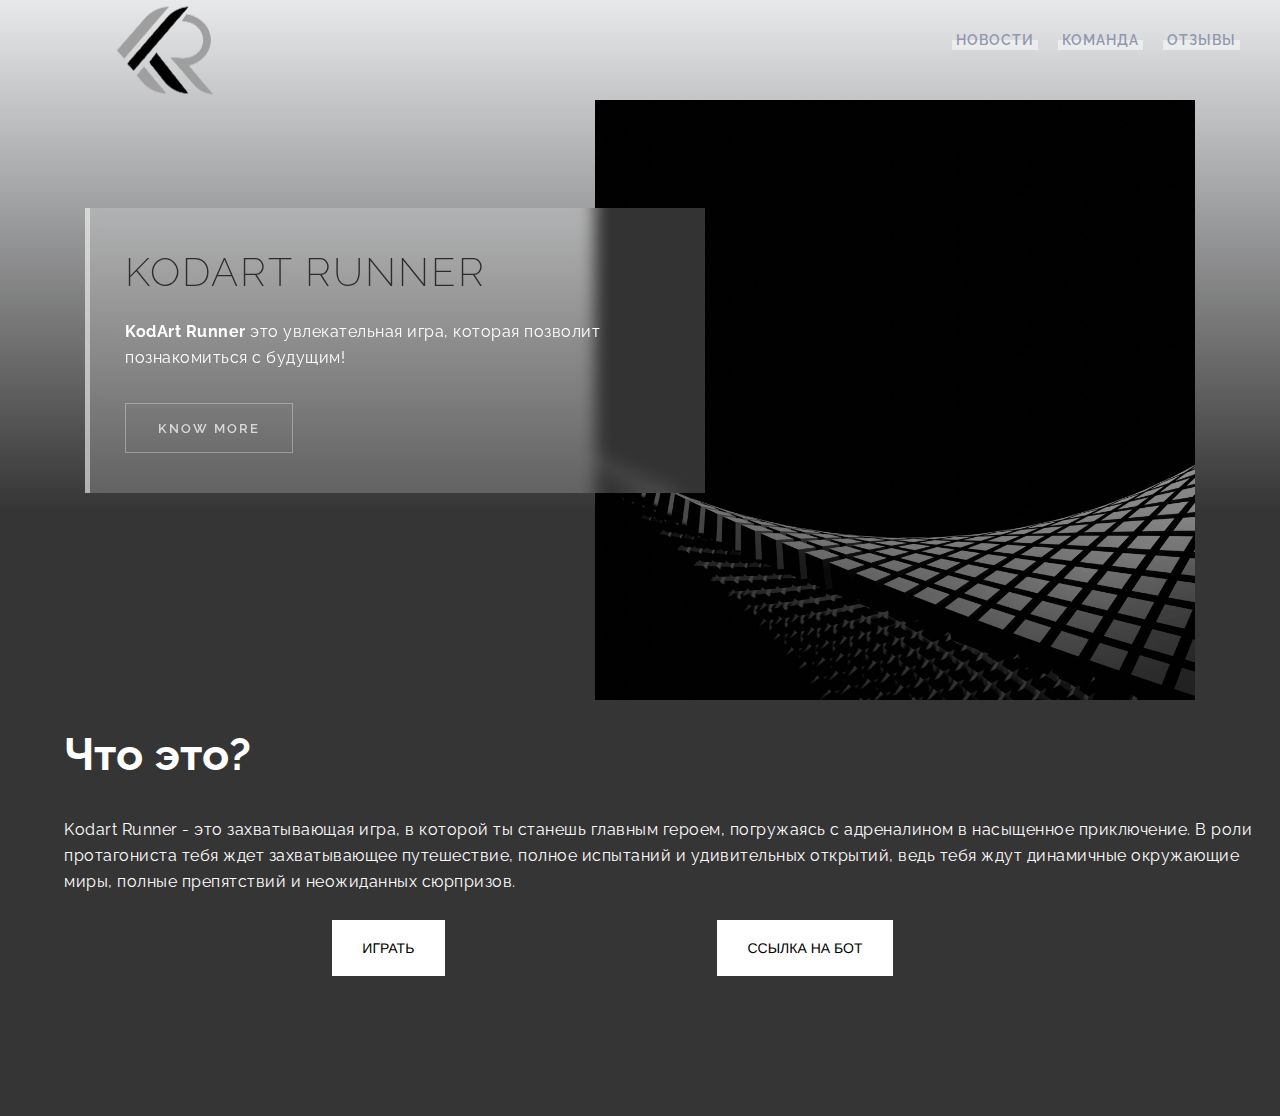
<file: index.html>
<!DOCTYPE html>
<html lang="en">
<head>
    <meta charset="UTF-8">
    <meta name="viewport" content="width=device-width, initial-scale=1.0">
    <title>Kodart Runner - best runner game</title>
    <link rel="stylesheet" href="style.css">
</head>
<body>
 
 <nav class="mainNav">
    <div class="mainNav__logo">
      <a href="index.html">
         <img src="images/logo.png" class="kr-logo">
     </a>
    </div>
    <div class="mainNav__links">
       <a href="news.html" class="mainNav__link">Новости</a>
       <a href="team.html" class="mainNav__link">Команда</a>
       <a href="rates.html" class="mainNav__link">Отзывы</a>
    </div>
 </nav>
 <header class="mainHeading">
    <div class="mainHeading__content">
       <article class="mainHeading__text">
          <h2 class="mainHeading__title">Kodart Runner</h2>
          <p class="mainHeading__description">
            <b>KodArt Runner</b> это увлекательная игра, которая позволит познакомиться с будущим!
          </p>
          <button class="cta"><a href="#game"> Know more</a></button>
       </article>
 
       <figure class="mainHeading__image">
          <img
             src="images/main-bg.jpg"
          />
       </figure>
    </div>
 </header>
 <main>
   <div class="game">
      <h2 id="game">Что это?</h2>
      <p>Kodart Runner - это захватывающая игра, в которой ты станешь главным героем, погружаясь с адреналином в насыщенное приключение. В роли протагониста тебя ждет захватывающее путешествие, полное испытаний и удивительных открытий, ведь тебя ждут динамичные окружающие миры, полные препятствий и неожиданных сюрпризов.</p>
      <button class="button-48" role="button"><span class="text"><a href=" https://hub.kodland.org/project/263556">Играть</a></span></button>
      <button class="button-48" role="button"><span class="text"><a href="https://discord.com/oauth2/authorize?client_id=1214612516995596288&permissions=8&scope=bot">Ссылка на бот</a></span></button>
   </div>
 </main>
 <footer class="footer">
    <div class="container">
        <div class="row">
            
        </div>
    </div>
</footer>
</body>
</html>
</file>
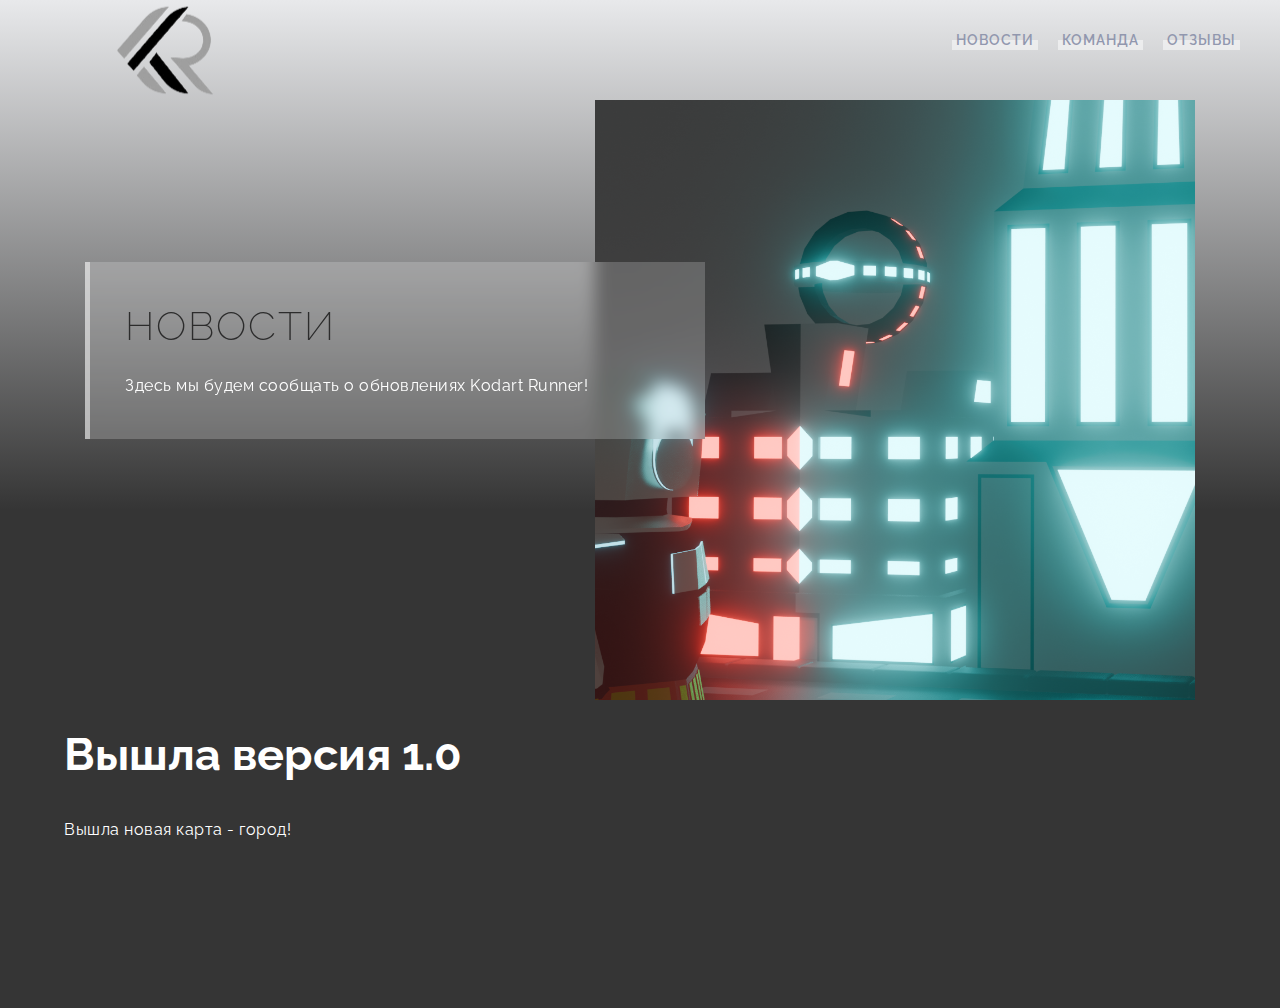
<file: news.html>
<!DOCTYPE html>
<html lang="en">
<head>
    <meta charset="UTF-8">
    <meta name="viewport" content="width=device-width, initial-scale=1.0">
    <title>Kodart Runner - best runner game</title>
    <link rel="stylesheet" href="style.css">
</head>
<body>
 
 <nav class="mainNav">
    <div class="mainNav__logo">
      <a href="index.html">
         <img src="images/logo.png" class="kr-logo">
     </a>
    </div>
    <div class="mainNav__links">
       <a href="news.html" class="mainNav__link">Новости</a>
       <a href="team.html" class="mainNav__link">Команда</a>
       <a href="rates.html" class="mainNav__link">Отзывы</a>
    </div>
 </nav>
 <header class="mainHeading">
    <div class="mainHeading__content">
       <article class="mainHeading__text">
          <h2 class="mainHeading__title">Новости</h2>
          <p class="mainHeading__description">
            Здесь мы будем сообщать о обновлениях Kodart Runner!
          </p>
       </article>
 
       <figure class="mainHeading__image">
          <img
             src="images/for_catrin.png"
          />
       </figure>
    </div>
 </header>
 <main>
   <article class="game">
      <h2>Вышла версия 1.0</h2>
      <p>Вышла новая карта - город!</p>
   </article>
 </main>
 <footer class="footer">
    <div class="container">
        <div class="row">
            
        </div>
    </div>
</footer>
</body>
</html>
</file>
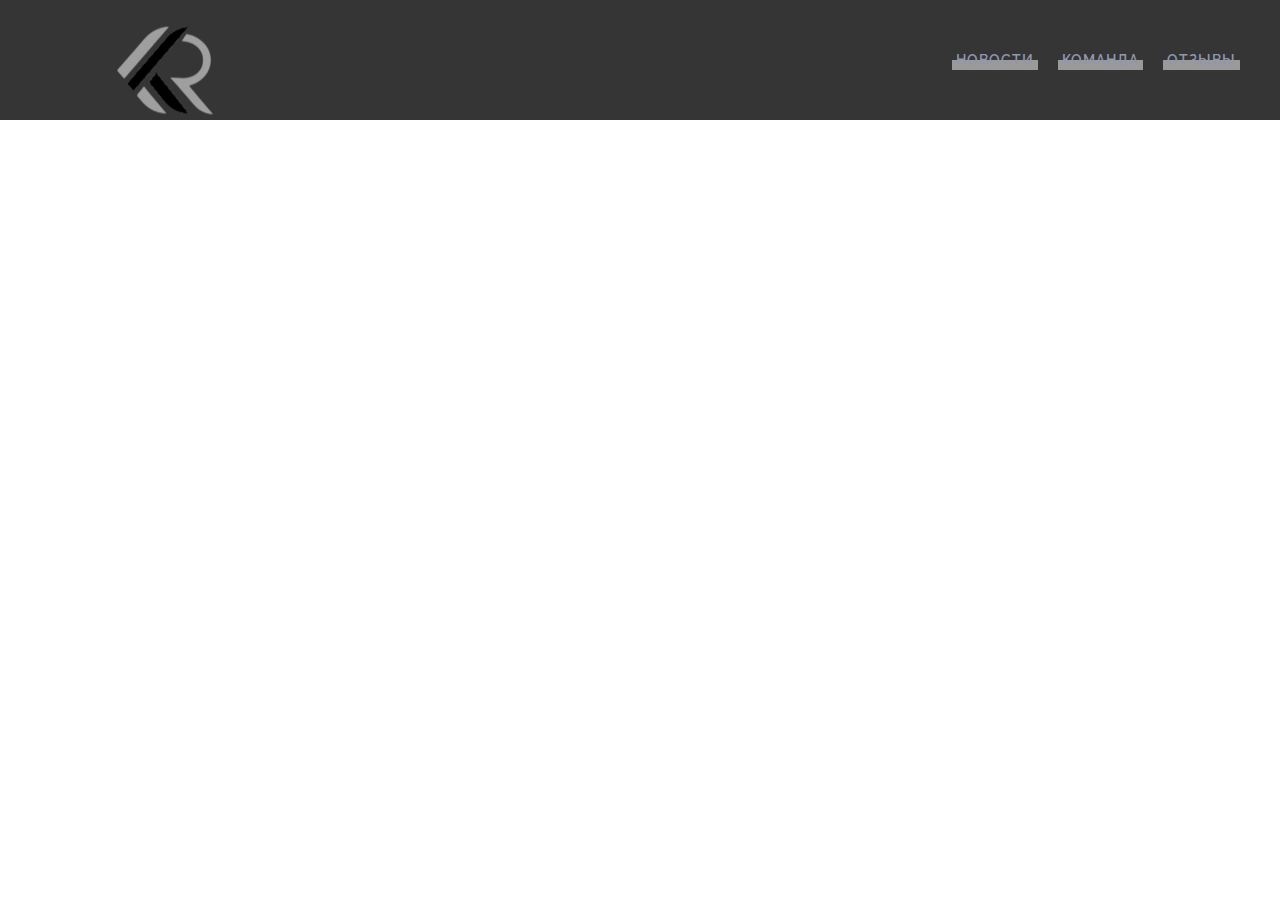
<file: rates.html>
<!DOCTYPE html>
<html lang="en">
<head>
    <meta charset="UTF-8">
    <meta name="viewport" content="width=device-width, initial-scale=1.0">
    <title>Отзывы</title>
    <link rel="stylesheet" href="reviews.css">
</head>
<body>
    <nav class="mainNav">
        <div class="mainNav__logo">
          <a href="index.html">
             <img src="images/logo.png" class="kr-logo">
         </a>
        </div>
        <div class="mainNav__links">
           <a href="news.html" class="mainNav__link">Новости</a>
           <a href="team.html" class="mainNav__link">Команда</a>
           <a href="rates.html" class="mainNav__link">Отзывы</a>
        </div>
     </nav>
     <main>
        <div class="review">
            <h1>Отзывов нет!</h1>
            <p>Напишите первый отзыв!</p>
        </div>
     </main>
</body>
</html>
</file>
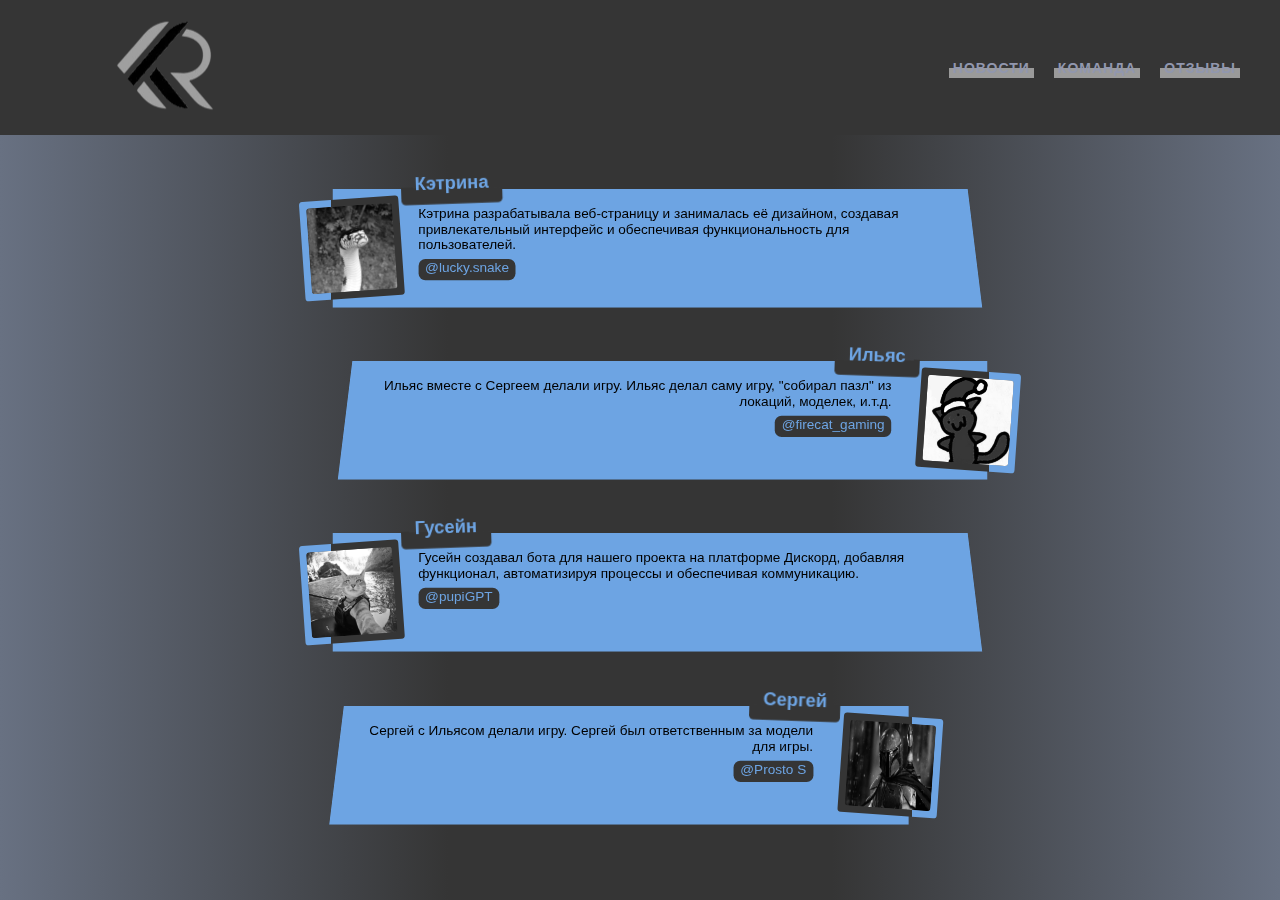
<file: team.html>
<!DOCTYPE html>
<html lang="en">
<head>
    <meta charset="UTF-8">
    <meta name="viewport" content="width=device-width, initial-scale=1.0">
    <title>Document</title>
    <link rel="stylesheet" href="team.css">
</head>
<body>
    <nav class="mainNav">
        <div class="mainNav__logo">
          <a href="index.html">
             <img src="images/logo.png" class="kr-logo">
         </a>
        </div>
        <div class="mainNav__links">
           <a href="news.html" class="mainNav__link">Новости</a>
           <a href="team.html" class="mainNav__link">Команда</a>
           <a href="rates.html" class="mainNav__link">Отзывы</a>
        </div>
     </nav>
     <main>
      <div class="content">

         <ul class="team">
            <li class="member">
               <div class="thumb"><img src="images/snake.jpeg"></div>
               <div class="description">
                  <h3>Кэтрина</h3>
                  <p>Кэтрина разрабатывала веб-страницу и занималась её дизайном, создавая привлекательный интерфейс и обеспечивая функциональность для пользователей.<br><a href="">@lucky.snake</a></p>
               </div>
            </li>
            <li class="member">
               <div class="thumb"><img src="images/firecat.png"></div>
               <div class="description">
                  <h3>Ильяс</h3>
                  <p>Ильяс вместе с Сергеем делали игру. Ильяс делал саму игру, "собирал пазл" из локаций, моделек, и.т.д.<br><a href="">@firecat_gaming</a></p>
               </div>
            </li>
            <li class="member">
               <div class="thumb"><img src="images/pupigpt.png"></div>
               <div class="description">
                  <h3>Гусейн</h3>
                  <p>Гусейн создавал бота для нашего проекта на платформе Дискорд, добавляя функционал, автоматизируя процессы и обеспечивая коммуникацию.<br><a href="">@pupiGPT</a></p>
               </div>
            </li>
            <li class="member">
               <div class="thumb"><img src="images/prostos.jpg"></div>
               <div class="description">
                  <h3>Сергей</h3>
                  <p>Сергей с Ильясом делали игру. Сергей был ответственным за модели для игры.<br><a href="">@Prosto S</a></p>
               </div>
            </li>
         </ul>
      
      </div>
     </main>
</body>
</html>
</file>
<file: style.css>
@import url("https://fonts.googleapis.com/css?family=Raleway:100,200,300,400,500,600,700,800,900&display=swap");
 * {
	 margin: 0;
	 padding: 0;
	 list-style: none;
	 border: 0;
	 outline: 0;
	 -webkit-tap-highlight-color: transparent;
	 text-decoration: none;
	 color: inherit;
	 box-sizing: border-box;
    
}
 *:focus {
	 outline: 0;
}
 body {
	 font-family: "Raleway", sans-serif;
}
 .mainNav {
	 width: 100%;
	 height: 80px;
	 position: absolute;
	 z-index: 1;
	 display: flex;
	 justify-content: space-between;
	 align-items: center;
	 color: #9197ae;
	 text-transform: uppercase;
	 padding: 0 40px;
}
 @media screen and (max-width: 799px) {
	 .mainNav {
		 padding: 0 20px;
	}
}
 .kr-logo {
	width: 50%;
	padding-top: 5%;
 }
 .mainNav__links {
	 display: flex;
}
 @media screen and (max-width: 799px) {
	 .mainNav__links {
		 display: none;
	}
}
 .mainNav__link {
	 letter-spacing: 1px;
	 font-size: 14px;
	 margin-left: 20px;
	 font-weight: 600;
	 box-shadow: inset 0px -10px 0px rgba(255, 255, 255, 0.5);
	 transition: all 0.4s ease, transform 0.2s ease;
	 padding: 2px 4px;
	 transform: translateY(0px);
}
 .mainNav__link:hover {
	 transform: translateY(-5px);
	 box-shadow: inset 0px -20px 0px white;
}

 .mainHeading {
	 width: 100%;
	 height: 100%;
	 position: relative;
	 padding: 0 40px;
	 background-image: linear-gradient(to top, #353535 15%, #e8e9eb 100%);
}
 @media screen and (max-width: 799px) {
	 .mainHeading {
		 padding: 0 20px;
	}
}
 .mainHeading__content {
	 max-width: 1110px;
	 min-height: 600px;
	 left: 50%;
	 transform: translateX(-50%);
	 display: flex;
	 justify-content: space-between;
	 align-items: center;
	 position: relative;
}
 @media screen and (max-width: 799px) {
	 .mainHeading__content {
		 min-height: 500px;
	}
}
 .mainHeading__text {
	 z-index: 1;
	 color: #2c2c2c;
	 background-color: rgba(255, 255, 255, 0.2);
	 padding: 40px;
	 max-width: 620px;
	 margin-top: 100px;
	 width: 70%;
	 backdrop-filter: blur(8px);
	 animation: text 0.8s 0.6s ease backwards;
	 position: relative;
}
 .mainHeading__text:before {
	 content: "";
	 position: absolute;
	 width: 5px;
	 height: 100%;
	 background-color: rgba(255, 255, 255, 0.5);
	 top: 0;
	 left: 0;
	 animation: line 0.8s 0.6s ease backwards;
}
 @keyframes line {
	 0% {
		 right: 0;
		 width: 100%;
		 opacity: 0;
	}
}
 @media screen and (max-width: 799px) {
	 .mainHeading__text {
		 padding: 20px;
		 margin: 90px 0 40px 0;
	}
}
 @keyframes text {
	 0% {
		 opacity: 0;
		 transform: translateX(200px);
	}
}
 .mainHeading__preTitle {
	 text-transform: uppercase;
	 font-weight: 600;
	 letter-spacing: 2px;
	 margin-bottom: 16px;
	 color: #637498;
}
 .mainHeading__title {
	 text-transform: uppercase;
	 font-weight: 200;
	 letter-spacing: 2px;
	 margin-bottom: 24px;
	 font-size: 40px;
	 color: #2c2c2c;
}
 @media screen and (max-width: 799px) {
	 .mainHeading__title {
		 margin-bottom: 16px;
		 font-size: 28px;
	}
}
 .mainHeading__description {
	 letter-spacing: 0.5px;
	 font-size: 16px;
	 line-height: 26px;
    color: white;
}
 @media screen and (max-width: 799px) {
	 .mainHeading__description {
		 font-size: 14px;
	}
}
.mainHeading__image {
	right: 0;
	max-width: 600px;
	width: 60%;
	height: 600px;
	transform: translatey(100px);
	position: absolute;
	overflow: hidden;
	animation: image 0.6s 0.2s ease backwards;
}
 @media screen and (max-width: 799px) {
	 .mainHeading__image {
		 height: 480px;
		 width: 70%;
		 transform: translatey(80px);
		 right: -6%;
	}
}
 @keyframes image {
	 0% {
		 opacity: 0;
		 transform: translatey(200px);
	}
}
 .mainHeading__image:before, .mainHeading__image:after {
	 content: "";
	 position: absolute;
	 width: 100%;
	 height: 0%;
	 top: 100%;
	 
	 opacity: 1;
	 left: 0;
}
 .mainHeading__image:before {
	 animation: imageBefore 1s 0.2s ease backwards;
}
 @keyframes imageBefore {
	 0% {
		 height: 100%;
		 top: 0;
	}
}
 .mainHeading__image:after {
	 height: 100%;
	 top: 0;
	 opacity: 0.2;
}
 .mainHeading__image img {
	 height: 100%;
}
 .cta {
	 padding: 16px 32px;
	 color: #D9D9D9;
	 background-color: transparent;
	 border: 1px solid rgba(221, 230, 249, 0.4);
	 font-family: "Raleway", sans-serif;
	 text-transform: uppercase;
	 letter-spacing: 2px;
	 font-weight: 600;
	 margin-top: 32px;
	 cursor: pointer;
	 box-shadow: inset 0px 0px 0px rgba(99, 116, 152, 0.2);
	 transition: all 0.4s ease;
}
 .cta:hover {
	 border: 1px solid rgba(155, 185, 251, 0.1);
	 box-shadow: inset 0px -80px 0px rgbargba(155, 185, 251, 0.1);
	 transform: translateY(-5px);
}
 @media screen and (max-width: 799px) {
	 .cta {
		 margin-top: 16px;
	}
}

.game {
	padding-top: 10%;
	padding-left: 5%;
	background-color: #353535;
}

.game h2 {
	color: white;
	font-size: 45px;
	padding-bottom: 3%;
}

.game p {
	letter-spacing: 0.5px;
	 font-size: 16px;
	 line-height: 26px;
    color: white;
	padding-bottom: 2%;
}


/* CSS */
.button-48 {
  appearance: none;
  background-color: #FFFFFF;
  border-width: 0;
  box-sizing: border-box;
  color: #000000;
  cursor: pointer;
  display: inline-block;
  font-family: Clarkson,Helvetica,sans-serif;
  font-size: 14px;
  font-weight: 500;
  letter-spacing: 0;
  line-height: 1em;
  margin: 0;
  opacity: 1;
  outline: 0;
  padding: 1.5em 2.2em;
  position: relative;
  text-align: center;
  text-decoration: none;
  text-rendering: geometricprecision;
  text-transform: uppercase;
  transition: opacity 300ms cubic-bezier(.694, 0, 0.335, 1),background-color 100ms cubic-bezier(.694, 0, 0.335, 1),color 100ms cubic-bezier(.694, 0, 0.335, 1);
  user-select: none;
  -webkit-user-select: none;
  touch-action: manipulation;
  vertical-align: baseline;
  white-space: nowrap;
  margin-left: 22%;
}

.button-48:before {
  animation: opacityFallbackOut .5s step-end forwards;
  backface-visibility: hidden;
  background-color: #EBEBEB;
  clip-path: polygon(-1% 0, 0 0, -25% 100%, -1% 100%);
  content: "";
  height: 100%;
  left: 0;
  position: absolute;
  top: 0;
  transform: translateZ(0);
  transition: clip-path .5s cubic-bezier(.165, 0.84, 0.44, 1), -webkit-clip-path .5s cubic-bezier(.165, 0.84, 0.44, 1);
  width: 100%;
}

.button-48:hover:before {
  animation: opacityFallbackIn 0s step-start forwards;
  clip-path: polygon(0 0, 101% 0, 101% 101%, 0 101%);
}

.button-48:after {
  background-color: #FFFFFF;
}

.button-48 span {
  z-index: 1;
  position: relative;
}


.container{
	max-width: 1170px;
	margin:auto;
}
.row{
	display: flex;
	flex-wrap: wrap;
}
ul{
	list-style: none;
}
.footer{
	background-color: #353535;
    padding: 70px 0;
}
.footer-col{
   width: 25%;
   padding: 0 15px;
}
.footer-col h4{
	font-size: 18px;
	color: #ffffff;
	text-transform: capitalize;
	margin-bottom: 35px;
	font-weight: 500;
	position: relative;
}
.footer-col h4::before{
	content: '';
	position: absolute;
	left:0;
	bottom: -10px;
	background-color: #4b6d94;
	height: 2px;
	box-sizing: border-box;
	width: 50px;
}
.footer-col ul li:not(:last-child){
	margin-bottom: 10px;
}
.footer-col ul li a{
	font-size: 16px;
	text-transform: capitalize;
	color: #ffffff;
	text-decoration: none;
	font-weight: 300;
	color: #bbbbbb;
	display: block;
	transition: all 0.3s ease;
}
.footer-col ul li a:hover{
	color: #ffffff;
	padding-left: 8px;
}


/*responsive*/
@media(max-width: 767px){
  .footer-col{
    width: 50%;
    margin-bottom: 30px;
}
}
@media(max-width: 574px){
  .footer-col{
    width: 100%;
}
}
</file>
<file: reviews.css>
@import url("https://fonts.googleapis.com/css?family=Raleway:100,200,300,400,500,600,700,800,900&display=swap");
 * {
	 margin: 0;
	 padding: 0;
	 list-style: none;
	 border: 0;
	 outline: 0;
	 -webkit-tap-highlight-color: transparent;
	 text-decoration: none;
	 color: inherit;
	 box-sizing: border-box;
    
}
 *:focus {
	 outline: 0;
}
 body {
	 font-family: "Raleway", sans-serif;
}
 .mainNav {
    width: 100%;
    height: 120px;
	 position: absolute;
	 z-index: 1;
	 display: flex;
	 justify-content: space-between;
	 align-items: center;
	 color: #9197ae;
	 text-transform: uppercase;
	 padding: 0 40px;
     background-color: #353535;
}
 @media screen and (max-width: 799px) {
	 .mainNav {
		 padding: 0 20px;
	}
}
.kr-logo {
	width: 50%;
	padding-top: 5%;
 }
 .mainNav__links {
	 display: flex;
}
 @media screen and (max-width: 799px) {
	 .mainNav__links {
		 display: none;
	}
}
 .mainNav__link {
	 letter-spacing: 1px;
	 font-size: 14px;
	 margin-left: 20px;
	 font-weight: 600;
	 box-shadow: inset 0px -10px 0px rgba(255, 255, 255, 0.5);
	 transition: all 0.4s ease, transform 0.2s ease;
	 padding: 2px 4px;
	 transform: translateY(0px);
}
 .mainNav__link:hover {
	 transform: translateY(-5px);
	 box-shadow: inset 0px -20px 0px white;
}

.review {
    

}
</file>
<file: team.css>
@import url("https://fonts.googleapis.com/css?family=Raleway:100,200,300,400,500,600,700,800,900&display=swap");
 * {
	 margin: 0;
	 padding: 0;
	 list-style: none;
	 border: 0;
	 outline: 0;
	 -webkit-tap-highlight-color: transparent;
	 text-decoration: none;
	 color: inherit;
	 box-sizing: border-box;
    
}
 *:focus {
	 outline: 0;
}

body {
    font-family: "Raleway", sans-serif;
}
.mainNav {
    width: 100%;
    height: 80px;
    position: absolute;
    z-index: 1;
    display: flex;
    justify-content: space-between;
    align-items: center;
    color: #9197ae;
    text-transform: uppercase;
    padding: 0 40px;
	background-color: #353535;
	height: 15%;
}

.mainNav__links {
    display: flex;
}

.mainNav__link {
    letter-spacing: 1px;
    font-size: 14px;
    margin-left: 20px;
    font-weight: 600;
    box-shadow: inset 0px -10px 0px rgba(255, 255, 255, 0.5);
    transition: all 0.4s ease, transform 0.2s ease;
    padding: 2px 4px;
    transform: translateY(0px);
}
.mainNav__link:hover {
    transform: translateY(-5px);
    box-shadow: inset 0px -20px 0px white;
}

.kr-logo {
	width: 50%;
 }


:root {
	--yellow: #6da4e3;
	--dark: #353535;
	--deg: -86deg;
	--trans: all 0.4s ease 0s;
}

body {
	margin: 0;
	padding: 0;
	overflow-x: hidden;
	display: flex;
	justify-content: center;
	font-family: "Lato", Arial, Helvetica, serif;
	background: linear-gradient(90deg, #687182, var(--dark) 35% 65%, #687182);
	font-size: 1em;
}

body *,
body *:before,
body *:after {
	box-sizing: border-box;
}



.content {
	width: 90vmin;
	padding-top: 15%;
}

h2 {
	text-align: center;
}

.team {
	padding: 2em 0 2em 2.5em;
	margin: 0;
}

.member {
	margin: 1.5em 0 0.5em;
	padding: 0.73em;
	background: linear-gradient(
		83deg,
		var(--yellow) 0 97%,
		#fff0 calc(97% + 1px) 100%
	);
	position: relative;
	list-style: none;
	display: inline-block;
	transform: scale(0.85);
	transition: var(--trans);
}

.member:nth-of-type(even) {
	text-align: right;
	background: linear-gradient(
		-83deg,
		var(--yellow) 0 97%,
		#fff0 calc(97% + 1px) 100%
	);
}

.thumb {
	width: 13vmin;
	height: 13vmin;
	float: left;
	margin-right: 1.25em;
	background: linear-gradient(
		var(--deg),
		var(--dark) 0 70%,
		var(--yellow) 0% 100%
	);
	transform: rotate(-4deg);
	transition: var(--trans);
	border-radius: 0.25em;
	overflow: hidden;
	margin-left: -3em;
	padding: 0.5em;
}

.member:nth-of-type(even) .thumb {
	--deg: 86deg;
	float: right;
	margin-left: 2em;
	margin-right: -3em;
	transform: rotate(4deg);
}

.thumb img {
	width: 100%;
	height: 100%;
	border-radius: 0.25em;
	filter: grayscale(1);
	background: var(--dark);
}

.member:hover {
	transform: scale(1);
	transition: var(--trans);
	filter: drop-shadow(0px 20px 10px #0008);
}

.member:hover .thumb {
	padding: 0.1em;
	transition: var(--trans);
	transform: rotate(-1deg);
	--deg: -89deg;
}

.member:nth-of-type(even):hover .thumb {
	--deg: 91deg;
}

.member:hover .thumb img {
	filter: none;
	transition: var(--trans);
}

.description {
	padding-top: 1vmin;
}

.description p {
	padding: 0 2em;
	margin-bottom: 1em;
}

h3 {
	background: linear-gradient(182deg, #fff0 60%, var(--dark) 0 100%);
	display: inline;
	transform: rotate(-2deg);
	position: absolute;
	margin: 0;
	margin-top: -2.25em;
	left: 9vmin;
	padding: 0.5em 0.75em;
	color: var(--yellow);
	border-radius: 0.25em;
	font-size: 1.35em;
	transform-origin: left bottom;
}

.member:nth-of-type(even) h3 {
	left: inherit;
	right: 9vmin;
	transform: rotate(2deg);
	transform-origin: right bottom;
	background: linear-gradient(-182deg, #fff0 60%, var(--dark) 0 100%);
}

.member:hover h3 {
	transition: var(--trans);
	transform: rotate(0deg);
	background: linear-gradient(180deg, #fff0 59%, var(--dark) 0 100%);
}

.co-funder:after {
	content: "CO-FUNDER";
	font-size: 0.75em;
	position: absolute;
	top: -1.5em;
	background: var(--yellow);
	right: 4em;
	transform: rotate(3deg);
	padding: 0.35em 0.75em 0.5em;
	border-radius: 0.25em;
	color: var(--dark);
	font-weight: bold;
}

.co-funder:nth-of-type(even):after {
	right: inherit;
	left: 4em;
	transform: rotate(-3deg);
}

.description p a {
	display: inline-block;
	margin: 0.5em 0 0 0;
	background: var(--dark);
	color: var(--yellow);
	padding: 0.1em 0.5em 0.35em;
	border-radius: 0.5em;
	text-decoration: none;
	transition: var(--trans);
}
.description p a:hover {
	transition: var(--trans);
	color: var(--dark);
	background: var(--yellow);
	font-weight: bold;
}

.description p a img {
	float: left;
	width: 22px;
	filter: invert(1);
	border-radius: 0.15em;
	padding: 2px;
	background: #fff;
	margin-right: 2px;
}

@media screen and (max-width: 799px) {
    .mainNav {
        padding: 0 20px;
   }
}
@media screen and (max-width: 799px) {
    .mainNav__links {
        display: none;
   }
}
</file>
